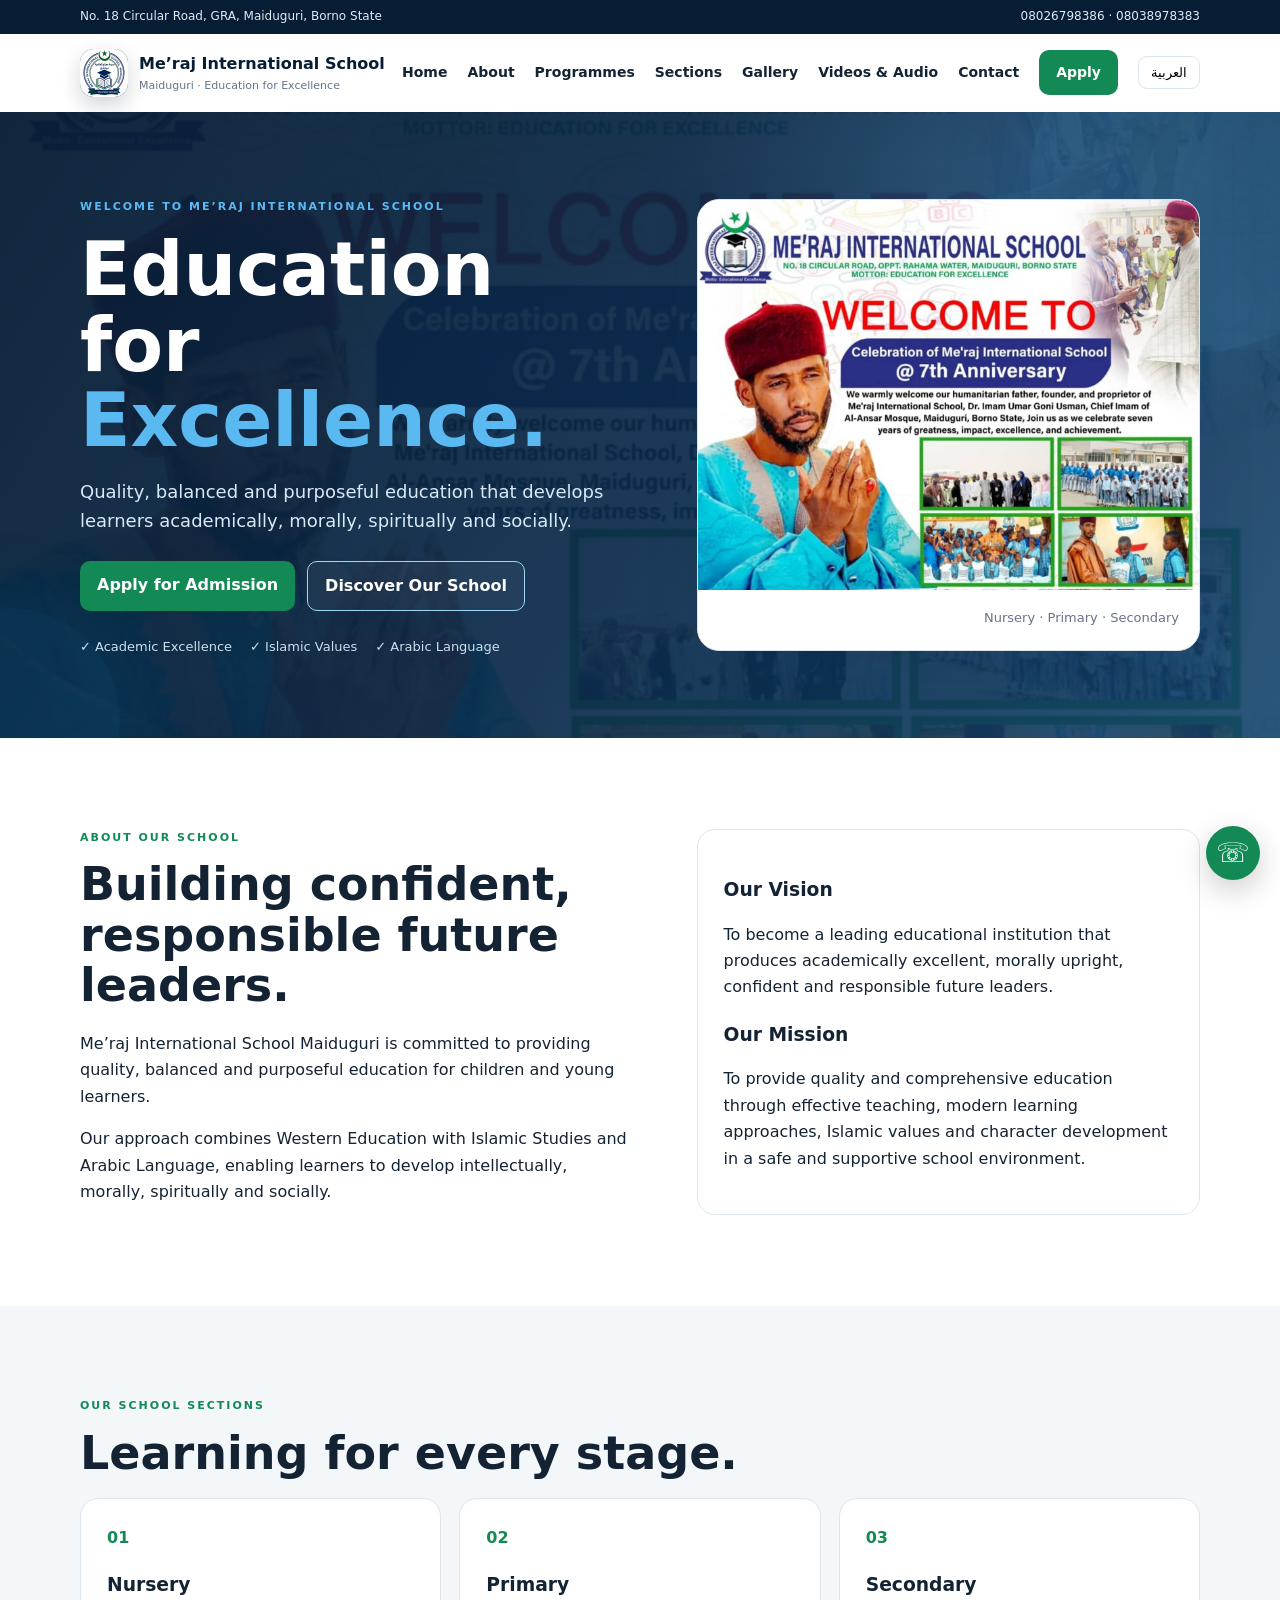
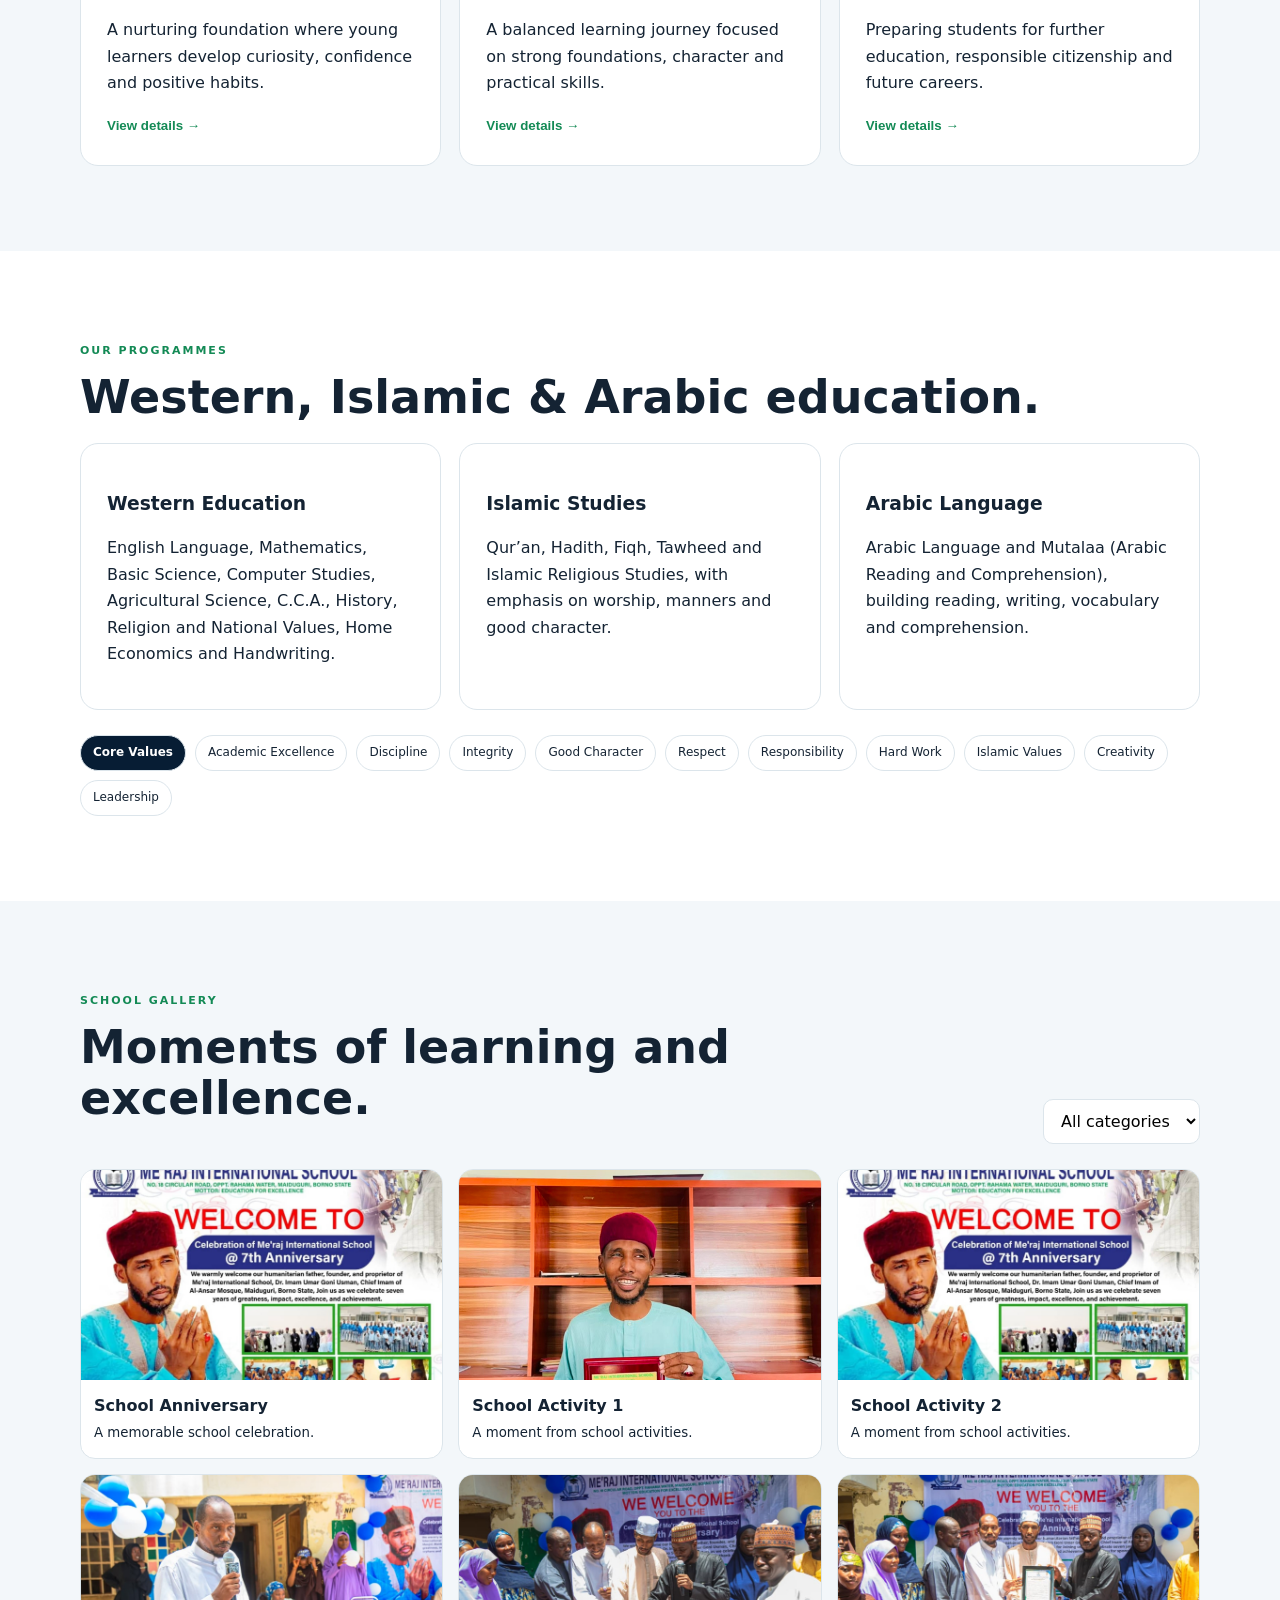
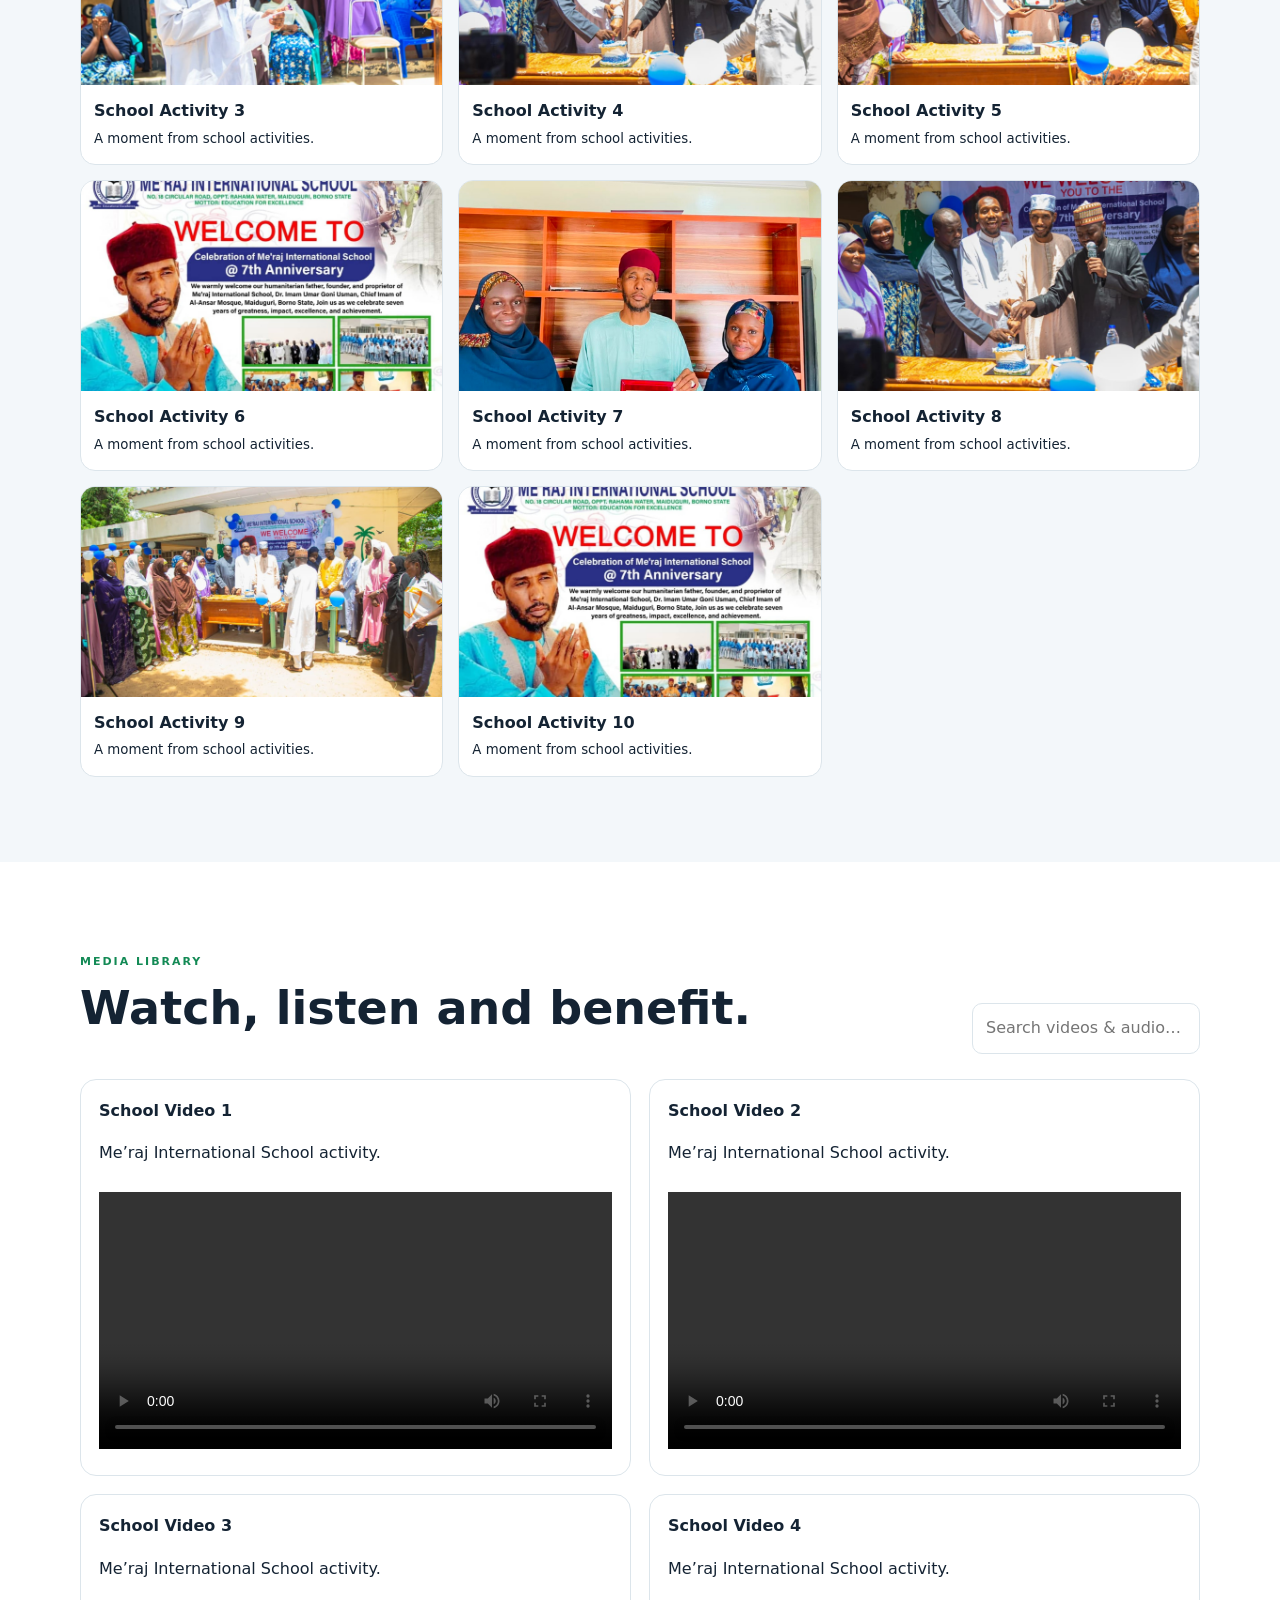
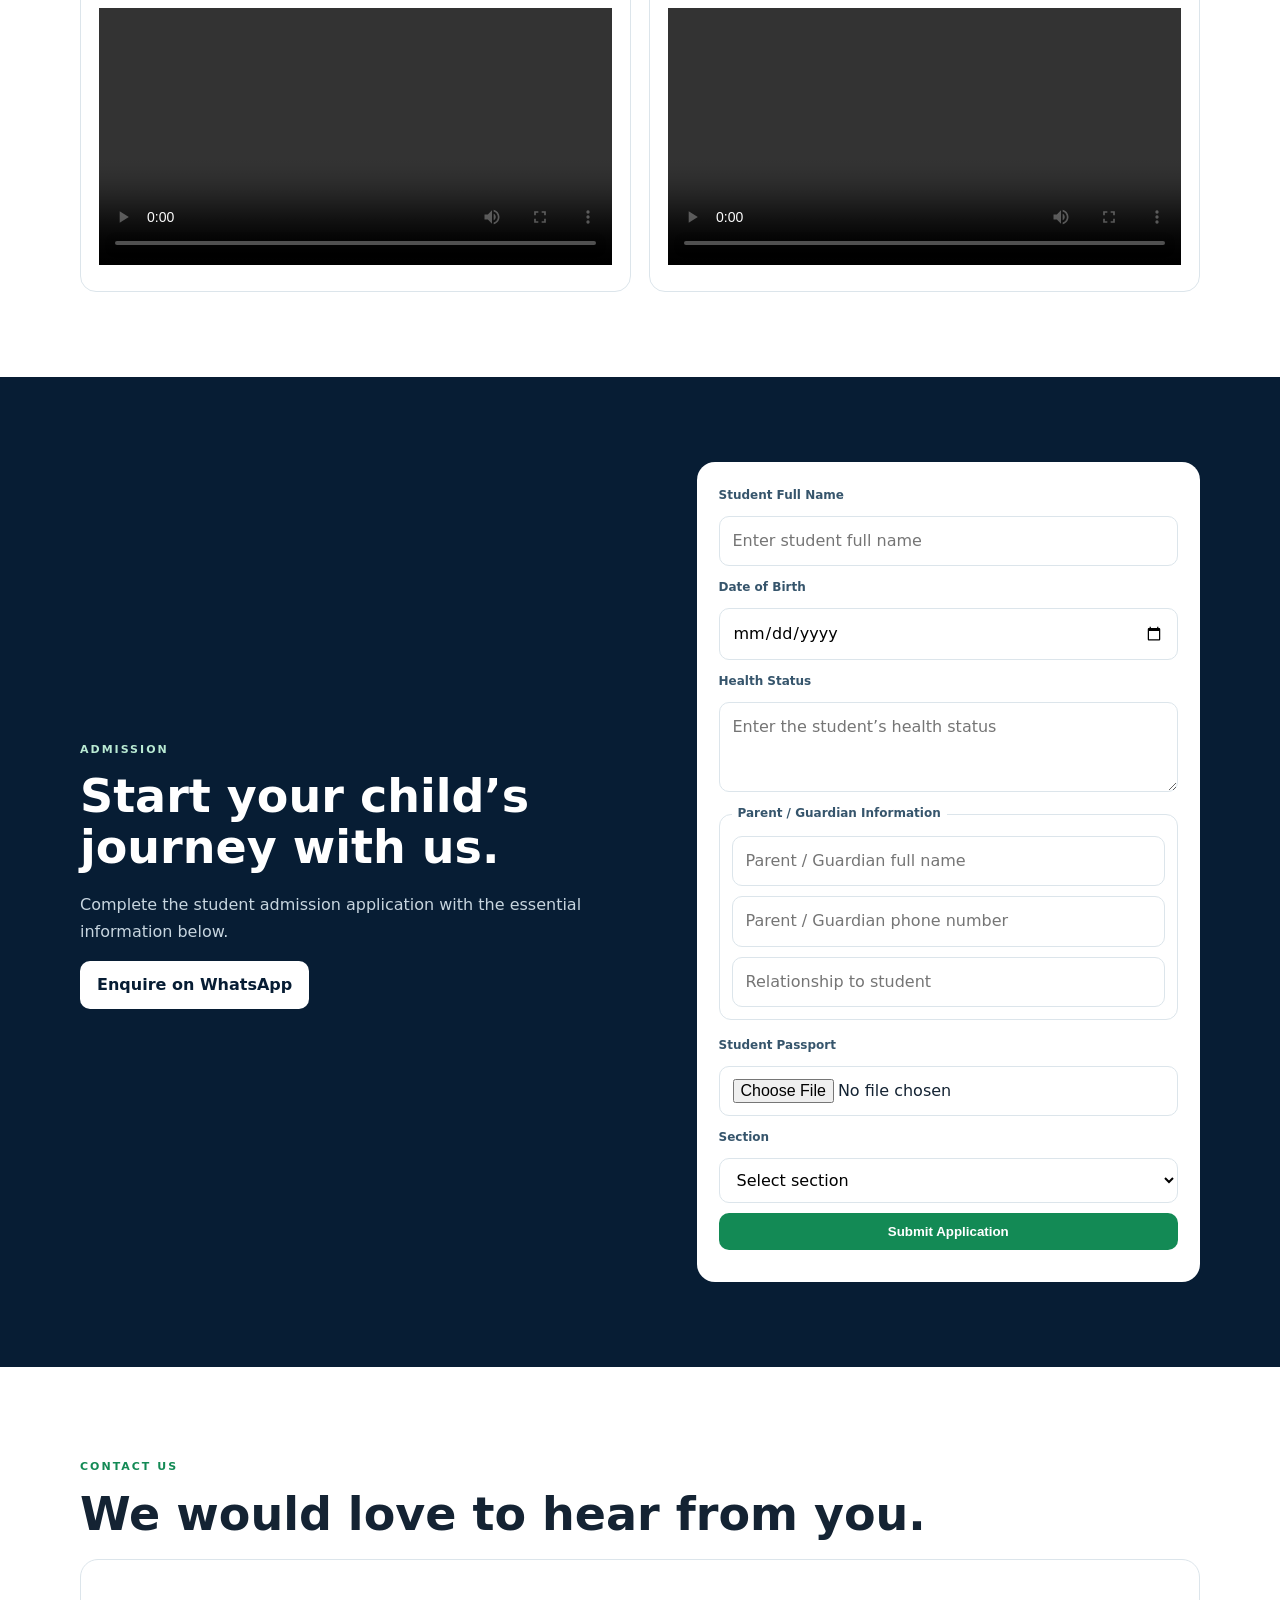
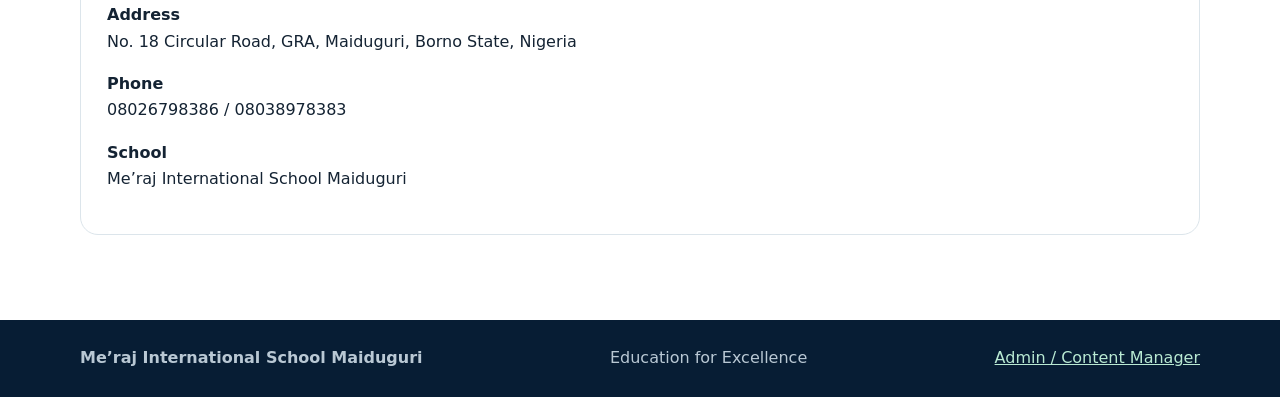
<file: index.html>
<!doctype html><html lang="en"><head><meta charset="utf-8"><meta name="viewport" content="width=device-width,initial-scale=1"><meta name="description" content="Me’raj International School Maiduguri — Education for Excellence. Nursery, Primary and Secondary education with Western Education, Islamic Studies and Arabic Language."><meta name="theme-color" content="#0b2a4a"><title>Me’raj International School Maiduguri | Education for Excellence</title><link rel="stylesheet" href="style.css"></head><body>
<header class="site-header"><div class="topbar"><div class="container topbar-inner"><span>No. 18 Circular Road, GRA, Maiduguri, Borno State</span><span>08026798386 · 08038978383</span></div></div><nav class="nav container"><a class="brand" href="#home"><span class="brand-mark" id="logoMark"><img src="assets/logo.jpg" alt="Me’raj International School logo"></span><span><b>Me’raj International School</b><small>Maiduguri · Education for Excellence</small></span></a><button class="menu" aria-label="Menu">☰</button><div class="links"><a href="#home">Home</a><a href="#about">About</a><a href="#programmes">Programmes</a><a href="#sections">Sections</a><a href="#gallery">Gallery</a><a href="#media">Videos & Audio</a><a href="#contact">Contact</a><a class="apply" href="#admission">Apply</a><button id="langBtn" class="lang">العربية</button></div></nav></header>
<main>
<section id="home" class="hero"><div class="hero-bg hero-bg-a" aria-hidden="true"></div><div class="hero-bg hero-bg-b" aria-hidden="true"></div><div class="container hero-grid"><div><span class="eyebrow">WELCOME TO ME’RAJ INTERNATIONAL SCHOOL</span><h1>Education for <em>Excellence.</em></h1><p>Quality, balanced and purposeful education that develops learners academically, morally, spiritually and socially.</p><div class="hero-actions"><a class="btn primary" href="#admission">Apply for Admission</a><a class="btn ghost" href="#about">Discover Our School</a></div><div class="trust"><span>✓ Academic Excellence</span><span>✓ Islamic Values</span><span>✓ Arabic Language</span></div></div><div class="hero-card"><img src="assets/images/school-anniversary.jpg" alt="Me’raj International School" onerror="this.style.display='none'"><div class="hero-card-bottom"><b>Growing with excellence</b><span>Nursery · Primary · Secondary</span></div></div></div></section>
<section id="about" class="section"><div class="container two"><div><span class="eyebrow">ABOUT OUR SCHOOL</span><h2>Building confident, responsible future leaders.</h2><p>Me’raj International School Maiduguri is committed to providing quality, balanced and purposeful education for children and young learners.</p><p>Our approach combines Western Education with Islamic Studies and Arabic Language, enabling learners to develop intellectually, morally, spiritually and socially.</p></div><div class="info-card"><h3>Our Vision</h3><p>To become a leading educational institution that produces academically excellent, morally upright, confident and responsible future leaders.</p><h3>Our Mission</h3><p>To provide quality and comprehensive education through effective teaching, modern learning approaches, Islamic values and character development in a safe and supportive school environment.</p></div></div></section>
<section id="sections" class="section tinted"><div class="container"><span class="eyebrow">OUR SCHOOL SECTIONS</span><h2>Learning for every stage.</h2><div class="cards"><article><span class="num">01</span><h3>Nursery</h3><p>A nurturing foundation where young learners develop curiosity, confidence and positive habits.</p><button class="textbtn" onclick="openSection('Nursery')">View details →</button></article><article><span class="num">02</span><h3>Primary</h3><p>A balanced learning journey focused on strong foundations, character and practical skills.</p><button class="textbtn" onclick="openSection('Primary')">View details →</button></article><article><span class="num">03</span><h3>Secondary</h3><p>Preparing students for further education, responsible citizenship and future careers.</p><button class="textbtn" onclick="openSection('Secondary')">View details →</button></article></div></div></section>
<section id="programmes" class="section"><div class="container"><span class="eyebrow">OUR PROGRAMMES</span><h2>Western, Islamic & Arabic education.</h2><div class="programme-grid"><div><h3>Western Education</h3><p>English Language, Mathematics, Basic Science, Computer Studies, Agricultural Science, C.C.A., History, Religion and National Values, Home Economics and Handwriting.</p></div><div><h3>Islamic Studies</h3><p>Qur’an, Hadith, Fiqh, Tawheed and Islamic Religious Studies, with emphasis on worship, manners and good character.</p></div><div><h3>Arabic Language</h3><p>Arabic Language and Mutalaa (Arabic Reading and Comprehension), building reading, writing, vocabulary and comprehension.</p></div></div><div class="values"><b>Core Values</b><span>Academic Excellence</span><span>Discipline</span><span>Integrity</span><span>Good Character</span><span>Respect</span><span>Responsibility</span><span>Hard Work</span><span>Islamic Values</span><span>Creativity</span><span>Leadership</span></div></div></section>
<section id="gallery" class="section tinted"><div class="container"><div class="section-head"><div><span class="eyebrow">SCHOOL GALLERY</span><h2>Moments of learning and excellence.</h2></div><select id="galleryFilter"><option value="all">All categories</option><option value="events">Events</option><option value="academic">Academic</option><option value="islamic">Islamic</option></select></div><div id="galleryGrid" class="gallery"></div></div></section>
<section id="media" class="section"><div class="container"><div class="section-head"><div><span class="eyebrow">MEDIA LIBRARY</span><h2>Watch, listen and benefit.</h2></div><input id="mediaSearch" class="search" placeholder="Search videos & audio…"></div><div id="mediaGrid" class="media-grid"></div></div></section>
<section id="admission" class="section dark"><div class="container two"><div><span class="eyebrow light">ADMISSION</span><h2>Start your child’s journey with us.</h2><p>Complete the student admission application with the essential information below.</p><a class="btn lightbtn" href="https://wa.me/2348026798386?text=Assalamu%20alaikum%2C%20I%20would%20like%20to%20enquire%20about%20admission%20at%20Me%E2%80%99raj%20International%20School." target="_blank">Enquire on WhatsApp</a></div><form id="admissionForm" enctype="multipart/form-data"><label for="studentFullName">Student Full Name</label><input id="studentFullName" required name="studentFullName" placeholder="Enter student full name"><label for="dateOfBirth">Date of Birth</label><input id="dateOfBirth" required name="dateOfBirth" type="date"><label for="healthStatus">Health Status</label><textarea id="healthStatus" required name="healthStatus" placeholder="Enter the student’s health status"></textarea><fieldset><legend>Parent / Guardian Information</legend><input required name="guardianName" placeholder="Parent / Guardian full name"><input required name="guardianPhone" type="tel" placeholder="Parent / Guardian phone number"><input required name="guardianRelationship" placeholder="Relationship to student"></fieldset><label for="studentPassport">Student Passport</label><input id="studentPassport" required name="studentPassport" type="file" accept="image/*"><label for="sectionSelect">Section</label><select id="sectionSelect" required name="section"><option value="" selected disabled>Select section</option><option value="Nursery">Nursery</option><option value="Primary School">Primary School</option><option value="Secondary School">Secondary School</option></select><button class="btn primary" type="submit">Submit Application</button><small id="formMsg" role="status"></small></form></div></section>
<section id="contact" class="section"><div class="container contact"><div><span class="eyebrow">CONTACT US</span><h2>We would love to hear from you.</h2></div><div class="contact-box"><p><b>Address</b><br>No. 18 Circular Road, GRA, Maiduguri, Borno State, Nigeria</p><p><b>Phone</b><br>08026798386 / 08038978383</p><p><b>School</b><br>Me’raj International School Maiduguri</p></div></div></section>
</main><footer><div class="container"><b>Me’raj International School Maiduguri</b><span>Education for Excellence</span><a href="admin.html">Admin / Content Manager</a></div></footer><a class="wa" href="https://wa.me/2348026798386" target="_blank" aria-label="WhatsApp">☏</a><dialog id="sectionDialog"><div id="sectionContent"></div><button onclick="sectionDialog.close()">Close</button></dialog><script src="app.js"></script></body></html>
</file>
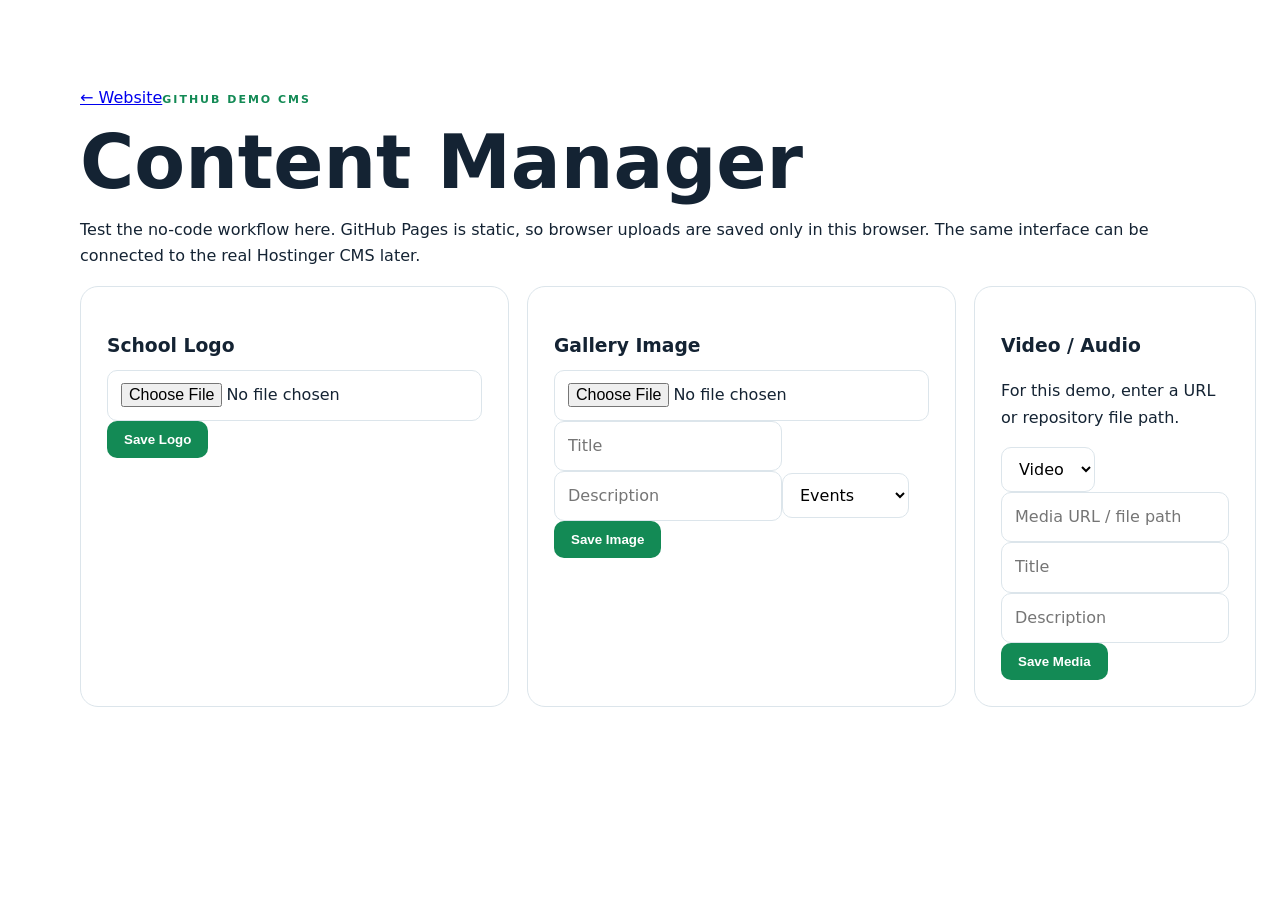
<file: admin.html>
<!doctype html><html><head><meta charset="utf-8"><meta name="viewport" content="width=device-width,initial-scale=1"><title>Me’raj Content Manager</title><link rel="stylesheet" href="style.css"></head><body><main class="section"><div class="container"><a href="index.html">← Website</a><span class="eyebrow">GITHUB DEMO CMS</span><h1>Content Manager</h1><p>Test the no-code workflow here. GitHub Pages is static, so browser uploads are saved only in this browser. The same interface can be connected to the real Hostinger CMS later.</p><div class="cards"><article><h3>School Logo</h3><input id="logo" type="file" accept="image/*"><button class="btn primary" onclick="saveLogo()">Save Logo</button><p id="logoMsg"></p></article><article><h3>Gallery Image</h3><input id="photo" type="file" accept="image/*"><input id="pt" placeholder="Title"><input id="pd" placeholder="Description"><select id="pc"><option value="events">Events</option><option value="academic">Academic</option><option value="islamic">Islamic</option></select><button class="btn primary" onclick="addPhoto()">Save Image</button></article><article><h3>Video / Audio</h3><p>For this demo, enter a URL or repository file path.</p><select id="mt"><option value="video">Video</option><option value="audio">Audio</option></select><input id="ml" placeholder="Media URL / file path"><input id="mtt" placeholder="Title"><input id="md" placeholder="Description"><button class="btn primary" onclick="addMedia()">Save Media</button></article></div></div></main><script>const get=(k,d)=>JSON.parse(localStorage.getItem(k)||'null')||d,save=(k,v)=>localStorage.setItem(k,JSON.stringify(v));function saveLogo(){const f=logo.files[0];if(!f)return alert('Choose a logo');const r=new FileReader();r.onload=()=>{localStorage.setItem('meraj_logo',r.result);logoMsg.textContent='Logo saved for this browser demo.'};r.readAsDataURL(f)}function addPhoto(){const f=photo.files[0];if(!f)return alert('Choose an image');const r=new FileReader();r.onload=()=>{let a=get('meraj_gallery',[]);a.push({title:pt.value,description:pd.value,category:pc.value,src:r.result});save('meraj_gallery',a);alert('Image saved. Open the website.')};r.readAsDataURL(f)}function addMedia(){let a=get('meraj_media',[]);a.push({type:mt.value,src:ml.value,title:mtt.value,description:md.value});save('meraj_media',a);alert('Media saved. Open the website.')}</script></body></html>
</file>
<file: style.css>
:root{--navy:#071d34;--blue:#145a8d;--light-blue:#5bb9f2;--green:#138a55;--gold:#d6ad4d;--ink:#142333;--muted:#647487;--soft:#f3f7fa;--line:#dce5eb}*{box-sizing:border-box}html{scroll-behavior:smooth}body{margin:0;font-family:Inter,system-ui,-apple-system,Segoe UI,sans-serif;color:var(--ink);line-height:1.65}.container{width:min(1120px,92%);margin:auto}.topbar{background:var(--navy);color:#dfeaf2;font-size:12px}.topbar-inner{display:flex;justify-content:space-between;padding:7px 0}.nav{min-height:78px;display:flex;align-items:center;justify-content:space-between}.brand{display:flex;gap:11px;align-items:center;color:var(--navy);text-decoration:none}.brand-mark{width:48px;height:48px;border-radius:14px;background:linear-gradient(145deg,var(--blue),var(--navy));color:#fff;display:grid;place-items:center;font-size:24px;font-weight:800;overflow:hidden;box-shadow:0 8px 20px rgba(7,29,52,.18)}.brand-mark img{width:100%;height:100%;object-fit:cover;display:block}.brand small{display:block;color:var(--muted);font-size:11px}.links{display:flex;align-items:center;gap:20px}.links a{color:var(--ink);text-decoration:none;font-size:14px;font-weight:650}.apply,.primary{background:var(--green)!important;color:#fff!important}.apply,.btn{border:0;border-radius:10px;padding:11px 17px!important}.lang{border:1px solid var(--line);background:white;border-radius:9px;padding:8px 12px}.menu{display:none;background:none;border:0;font-size:27px}.hero{position:relative;isolation:isolate;overflow:hidden;background:radial-gradient(circle at 78% 18%,rgba(91,185,242,.22),transparent 28%),linear-gradient(125deg,#071d34 0%,#0b2a4a 52%,#123f67 100%);padding:80px 0;color:#fff}.hero::before,.hero::after{content:"";position:absolute;border-radius:50%;pointer-events:none;z-index:-1}.hero::before{width:340px;height:340px;right:-90px;top:-100px;background:rgba(91,185,242,.12);box-shadow:0 0 90px rgba(91,185,242,.18)}.hero::after{width:220px;height:220px;left:-100px;bottom:-90px;background:rgba(20,90,141,.18);box-shadow:0 0 80px rgba(20,90,141,.22)}.hero-bg{position:absolute;inset:0;background-position:center;background-size:cover;background-repeat:no-repeat;opacity:0;z-index:-2;transition:opacity 1.5s ease-in-out}.hero-bg::after{content:"";position:absolute;inset:0;background:linear-gradient(120deg,rgba(7,29,52,.82),rgba(11,42,74,.72),rgba(20,90,141,.56))}.hero-bg.active{opacity:.24;animation:heroZoom 8s ease-in-out infinite alternate}.hero-grid{position:relative;z-index:1}.hero-grid,.two{display:grid;grid-template-columns:1.05fr .95fr;gap:60px;align-items:center}.eyebrow{font-size:11px;letter-spacing:2px;font-weight:800;color:var(--green)}h1{font-size:clamp(45px,6vw,74px);line-height:1.02;margin:14px 0}h1 em{color:var(--green);font-style:normal}h2{font-size:clamp(30px,4vw,46px);line-height:1.1;margin:10px 0 20px}h3{margin-bottom:8px}.hero p{font-size:18px;color:#d8e9f6;max-width:650px}.hero .eyebrow{color:var(--light-blue)}.hero h1 em{color:var(--light-blue)}.hero .trust{color:#c8e1f1}.hero .ghost{border-color:#9ed8f8;color:#fff;background:rgba(255,255,255,.04)}.hero-actions{display:flex;gap:12px;margin:25px 0}.btn{text-decoration:none;display:inline-block;font-weight:750;cursor:pointer}.ghost{border:1px solid var(--navy);color:var(--navy)}.trust{display:flex;gap:18px;flex-wrap:wrap;color:#486274;font-size:13px}.hero-card{background:#fff;border-radius:22px;overflow:hidden;box-shadow:0 20px 60px #0b2a4a18;border:1px solid var(--line)}.hero-card img{display:block;width:100%;height:390px;object-fit:cover}.hero-card-bottom{padding:17px 20px;display:flex;justify-content:space-between;gap:15px}.hero-card-bottom span{color:var(--muted);font-size:13px}.section{padding:85px 0}.tinted{background:var(--soft)}.info-card,.cards article,.programme-grid>div,.contact-box{border:1px solid var(--line);border-radius:18px;padding:26px;background:#fff}.cards{display:grid;grid-template-columns:repeat(3,1fr);gap:18px}.num{color:var(--green);font-weight:800}.textbtn{border:0;background:none;padding:0;color:var(--green);font-weight:800;cursor:pointer}.programme-grid{display:grid;grid-template-columns:repeat(3,1fr);gap:18px}.values{margin-top:25px;display:flex;gap:9px;flex-wrap:wrap}.values span,.values b{border:1px solid var(--line);border-radius:30px;padding:7px 12px;font-size:12px}.values b{background:var(--navy);color:#fff}.section-head{display:flex;justify-content:space-between;align-items:end;gap:20px;margin-bottom:25px}.gallery{display:grid;grid-template-columns:repeat(3,1fr);gap:15px}.gallery-item{background:#fff;border-radius:15px;overflow:hidden;border:1px solid var(--line)}.gallery-item img{width:100%;height:210px;object-fit:cover;display:block}.gallery-item div{padding:13px}.search,select,input,textarea{font:inherit;border:1px solid var(--line);border-radius:10px;padding:11px 13px;background:#fff}.media-grid{display:grid;grid-template-columns:repeat(2,1fr);gap:18px}.media-card{border:1px solid var(--line);border-radius:16px;padding:18px}.media-card video,.media-card audio{width:100%;margin-top:10px}.dark{background:var(--navy);color:#fff}.dark p{color:#c7d5df}.light{color:#b9ead3}.lightbtn{background:#fff;color:var(--navy)}form{display:grid;gap:10px;background:#fff;padding:22px;border-radius:18px;color:var(--ink)}form label{font-size:12px;font-weight:800;color:#36556c;margin-top:2px}form textarea{min-height:90px}form fieldset{border:1px solid var(--line);border-radius:12px;padding:12px;margin:2px 0 4px;display:grid;gap:10px}form legend{font-size:12px;font-weight:800;color:#36556c;padding:0 6px}footer{background:#071d34;color:#b9c8d4;padding:25px}footer .container{display:flex;justify-content:space-between;gap:20px}footer a{color:#b9ead3}.wa{position:fixed;right:20px;bottom:20px;width:54px;height:54px;border-radius:50%;display:grid;place-items:center;background:var(--green);color:#fff;text-decoration:none;font-size:27px;box-shadow:0 10px 30px #0003}dialog{border:0;border-radius:18px;padding:25px;max-width:520px;box-shadow:0 20px 70px #0005}@keyframes heroZoom{from{transform:scale(1)}to{transform:scale(1.04)}}@media(max-width:850px){.links{display:none;position:absolute;top:78px;left:0;right:0;background:#fff;padding:18px 5%;flex-direction:column;align-items:stretch;box-shadow:0 15px 30px #0001;z-index:5}.links.open{display:flex}.menu{display:block}.hero{padding:55px 0}.hero-grid,.two{grid-template-columns:1fr;gap:30px}.hero-card img{height:280px}.cards,.programme-grid,.gallery{grid-template-columns:1fr}.media-grid{grid-template-columns:1fr}.topbar-inner{display:none}footer .container{flex-direction:column}.section{padding:60px 0}}
</file>
